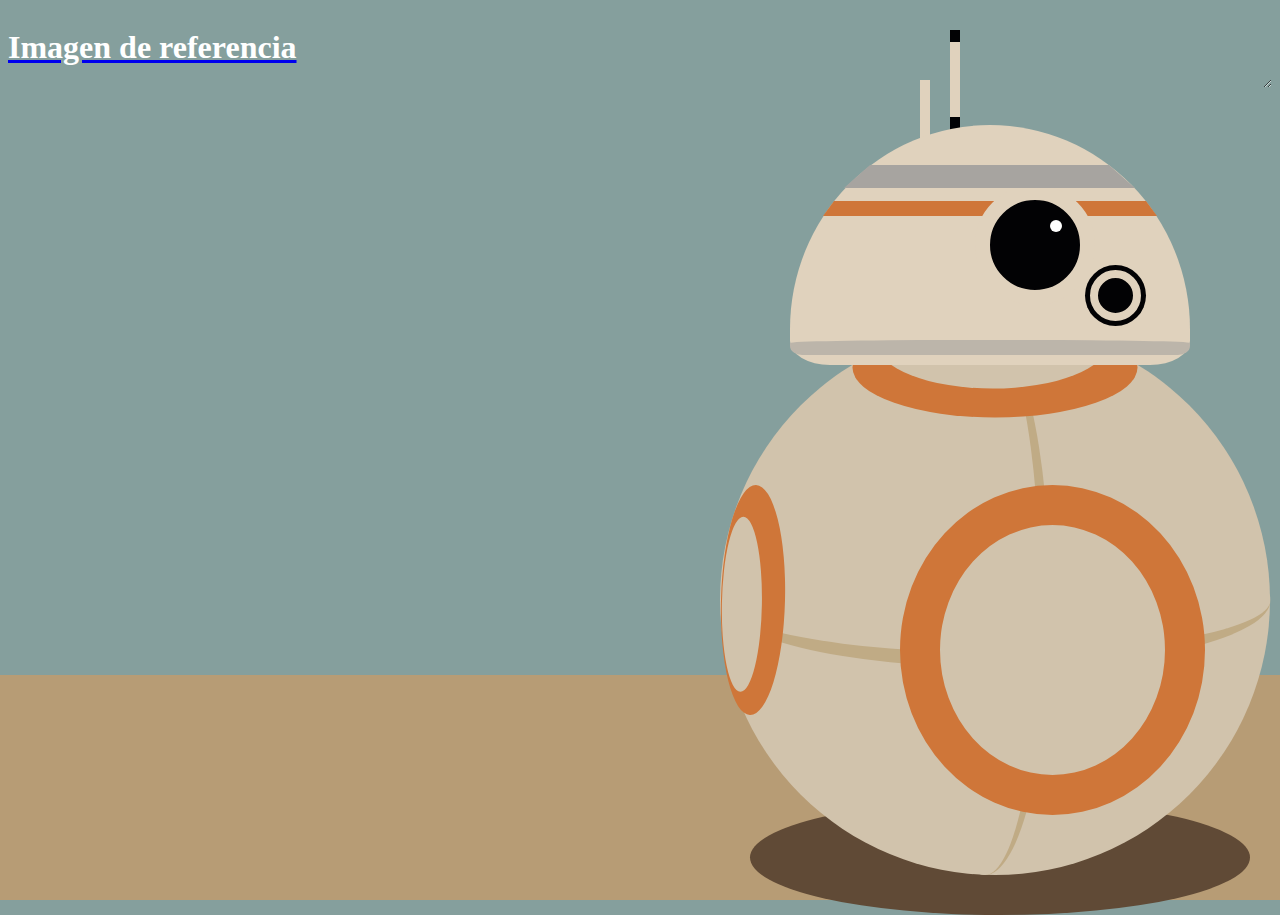
<file: index.html>
<!DOCTYPE html>
<html lang="en">
<head>
	<meta charset="UTF-8">
	<meta http-equiv="X-UA-Compatible" content="IE=edge">
	<meta name="viewport" content="width=device-width, initial-scale=1.0">
	<title>BB-8 - CSS Only</title>
	<link href="bb8_style.css" type="text/css" rel="stylesheet">
</head>
<body>
	<section>
		<div class="floor"></div>
	</section>
	<section>
		<div class="art">
			<a href="reference.html"><h1 style="color: white;">Imagen de referencia</h1></a>
			<div class="anthenas"></div>
			<div class="bb8_head">
				<div id="first_eye">
					<div id="highlight"></div>
				</div>
				<div id="second_eye"></div>
				<div id="first_strip"></div>
				<div id="second_strip"></div>
				<div id="third_strip"></div>
			</div>
			<div class="bb8_body">
				<div id="complete_orange_circle"></div>
				<div id="half_circle_left"></div>
				<div id="half_circle_top"></div>
				<div id="strip"></div>
			</div>
			<div id="bb8_shadow"></div>
		</div>
	</section>
</body>
</html>
</file>
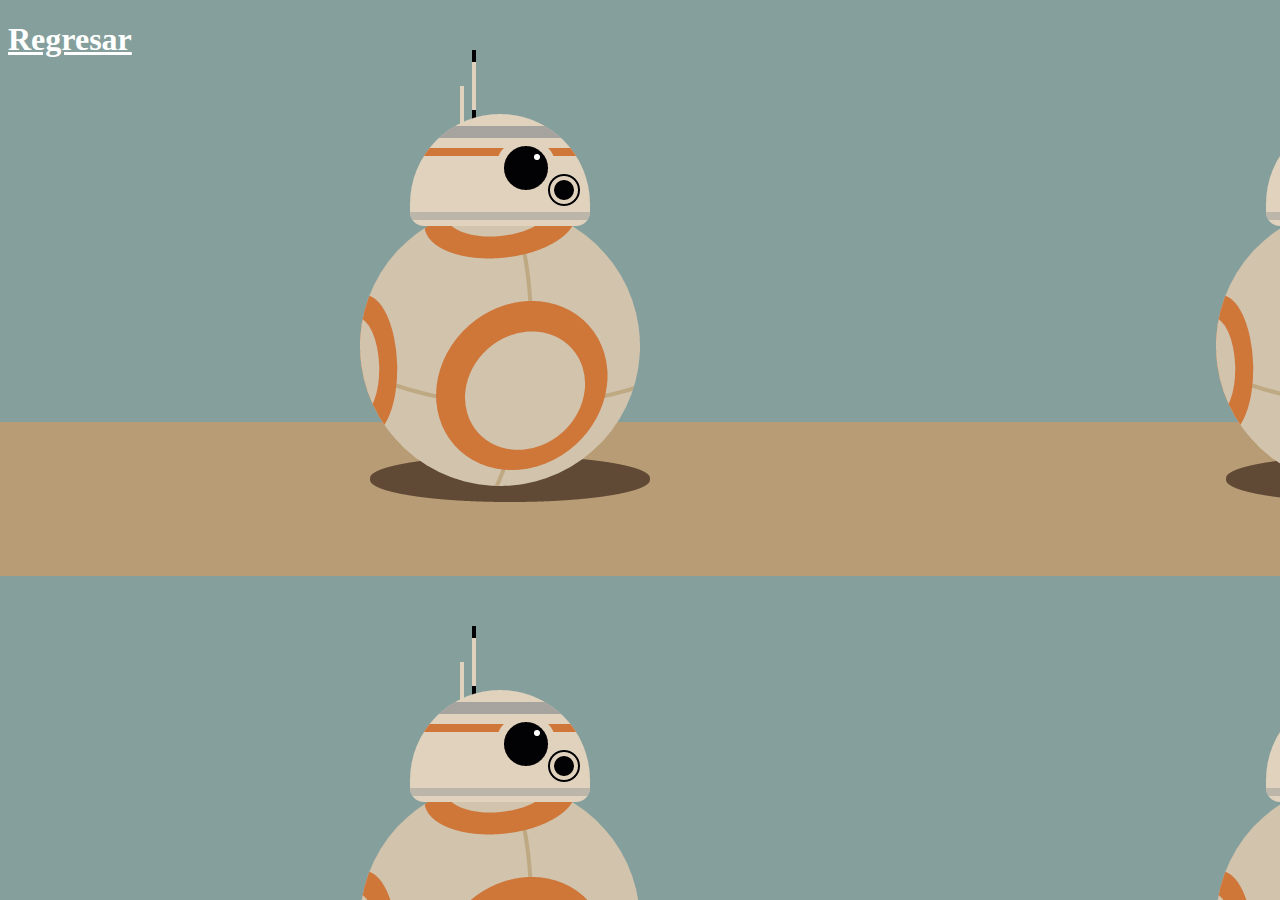
<file: reference.html>
<!DOCTYPE html>
<html lang="en">
<head>
    <meta charset="UTF-8">
    <meta http-equiv="X-UA-Compatible" content="IE=edge">
    <meta name="viewport" content="width=device-width, initial-scale=1.0">
    <title>BB-8 - Reference Image</title>
</head>
<body style="background-image: url('bb8.png'); background-repeat:unset;">
    <a href="index.html" style="color: white;"><h1>Regresar</h1></a>
</body>
</html>
</file>
<file: bb8_style.css>
body{
	background-color: #859f9d;
}

.floor{
	background-color: #b79c75;
	position: fixed;
	left: 0px;
	bottom: 0px;
	width: 100%;
	height: 25%;
	z-index:-3
}

.art{
	width: auto;
	height: auto;
	overflow: auto;
	resize: both;
}


.bb8_head{
	background-color: #e0d2bd;
	position: absolute;
	left: 790px;
	top: 125px;
	height: 240px;
	width: 400px;
	z-index: 10;
	border-radius: 50% 50% 10% 10% / 85% 85% 10% 10%;
}

.bb8_head #first_eye{
	background-color: #020204;
	border-color: #e0d2bd;
	border-width: 15px;
	border-radius: 50%;
	border-style: solid;
	position: absolute;
	left: 185px;
	top: 60px;
	height: 90px;
	width: 90px;
	z-index:9;
	border-radius: 50%;
}

.bb8_head #first_eye #highlight{
	background-color: #ffffff;
	position: absolute;
	left: 60px;
	top: 20px;
	height: 12px;
	width: 12px;
	border-radius: 50%;
}

.bb8_head #second_eye{
	background-color: #020204;
	border-color: #e0d2bd;
	border-width: 8px;
	border-radius: 50%;
	border-style: solid;
	position: absolute;
	left: 300px;
	top: 145px;
	height: 35px;
	width: 35px;
	border-radius: 50%;
	box-shadow: 0 0 0 5px #020204;
}

.bb8_head #first_strip{
	position: absolute;
	background-color: #bcb5aa;
	width: 400px;
	height: 15px;
	top: 215px;
	border-radius: 40% 40% 3% 3% / 20% 20% 60% 60%;
}

.bb8_head #second_strip{
	position: absolute;
	top: 76px;
	left: 33px;
	border-bottom: 15px solid #cf7639;
	border-left: 11px solid transparent;
	border-right: 11px solid transparent;
	height: 0;
	width: 312px;
}

.bb8_head #third_strip{
	z-index: 9;
	position: absolute;
	top: 40px;
	left: 54px;
	border-bottom: 23px solid #a7a4a0;
	border-left: 26px solid transparent;
	border-right: 26px solid transparent;
	height: 0;
	width: 239px;
}

.anthenas{
	position: absolute;
	background-color: #020204;
	top: 30px;
	left: 950px;
	height: 150px;
	width: 10px;
}

.anthenas::before{
	content: "";
	position: absolute;
	background-color: #e0d2bd;
	top: 12px;
	height: 75px;
	width: 10px;
}

.anthenas::after{
	content: "";
	position: absolute;
	background-color: #e0d2bd;
	top: 50px;
	left: -30px;
	height: 75px;
	width: 10px;
}

.bb8_body{
	background-color: #d1c3ac;
	position: absolute;
	left: 720px;
	top: 325px;
	height:550px;
	width:550px;
	border-radius: 50%;
	z-index:2;
}

.bb8_body #complete_orange_circle{
	z-index:1;
	background-color: #d1c3ac;
	border-color: #cf7639;
	border-width: 40px;
	border-radius: 50%;
	border-style: solid;
	position: absolute;
	width: 225px;
	height: 250px;
	left:180px;
	top: 160px;
}

.bb8_body #half_circle_left{
	z-index:1;
	position: absolute;
	top: 160px;
	left: 1px;
	background-color:  #cf7639;
	border-radius: 50%;
	width: 64px;
	height: 230px;
	transform: rotate(1.5deg);
}

.bb8_body #half_circle_left::after{
	z-index:1;
	content: '';
	position: absolute;
	top: 32px;
	left: 1px;
	background-color:  #d1c3ac;
	border-radius: 50%;
	width: 40px;
	height: 175px;
	transform: rotate(-0.5deg);
}

.bb8_body #half_circle_top{
	z-index:4;
	position: absolute;
	top: -100px;
	left: 225px;
	background-color:  #cf7639;
	border-radius: 50%;
	width: 100px;
	height: 285px;
	transform: rotate(90deg);
}

.bb8_body #half_circle_top::after{
	z-index:4;
	content: '';
	position: absolute;
	top: 30px;
	left: -19px;
	background-color:  #d1c3ac;
	border-radius: 50%;
	width: 90px;
	height: 230px;
	transform: rotate(0deg);
}

.bb8_body #strip{
	z-index: -1;
	position: absolute;
	background-color: #d1c3ac;
	border-style: hidden;
	border-right: 10px solid #c0ab85;
	width: 120px;
	height: 550px;
	top: 0px;
	left: 200px;
	border-radius: 50%;
}

.bb8_body #strip::before{
	z-index: -1;
	content: '';
	position: absolute;
	background-color: #d1c3ac;
	border-style: hidden;
	border-right: 15px solid #c0ab85;
	left: 8px;
	width: 120px;
	height: 550px;
	border-radius: 50%;
	transform: rotate(90deg);
}

#bb8_shadow{
	background-color: #604a36;
	position: absolute;
	left: 750px;
	top: 800px;
	height:115px;
	width:500px;
	border-radius: 50%;
	z-index: 1;
}
</file>
